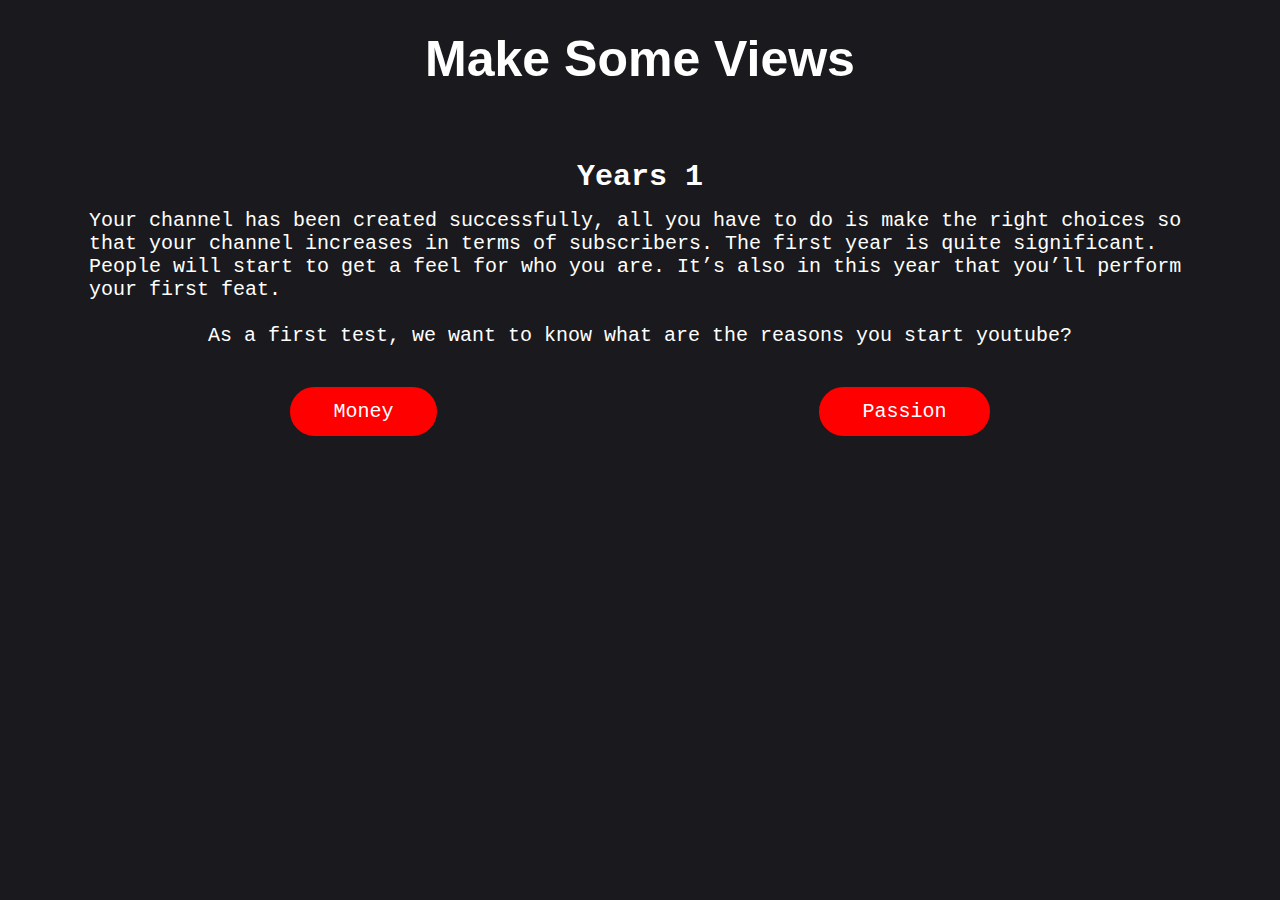
<file: Projet/index.html>
<!DOCTYPE html>
<html lang="en">

<head>
    <meta charset="UTF-8">
    <meta http-equiv="X-UA-Compatible" content="IE=edge">
    <meta name="viewport" content="width=device-width, initial-scale=1.0">
    <link rel="stylesheet" href="stylist.css" />
    <script defer src="game.js"></script>
    <title>Year1</title>
</head>

<body>

    <header>
        <h1>Make Some Views</h1>
    </header>

    <div class="container">

        <h2> Years 1 </h2>

        <div id="intro" class = "typing"> Your channel has been created successfully, all you have to do is make the right choices so that your channel increases in terms of subscribers. The first year is quite significant. People will start to get a feel for who you are. It’s also in this year that you’ll perform your first feat. <br> <br> </div>

        <div id="text1"> </div>

        <div class="btn-grid">
            <button id="btn1" class="btn"> Money </button>
            <button id="btn2" class="btn"> Passion </button>
        </div>

        <div id = "text2A">Well you've been on youtube for several months. However, you are stuck at 600 views per video, which is clearly not enough, you dream of reaching one million subscribers. </div>

        <div id="text2"></div>

        <div class="pictures">
            
            <img id="pic1" class="pic" src="picture/miniature1.png"/>
            <img id="pic2" class="pic" src="picture/miniature2.png"/>
            <img id="pic3" class="pic" src="picture/miniature3.png"/>
            <img id="pic4" class="pic" src="picture/miniature4.png"/>
        </div>

        <div id="text3">  </div>

        <div class = "input-grid">
            <div>
                <input type = "text" id = "input-get" autocomplete="off" required />
                <button id= "btn-get">ok</button>
            </div>
        </div>


        <div id="text4"> </div>


        <div class="btn-grid">
            <button id="SeeResult" class="btn" > Next year </button>
        </div>

        

    </div>


</body>

</html>
</file>
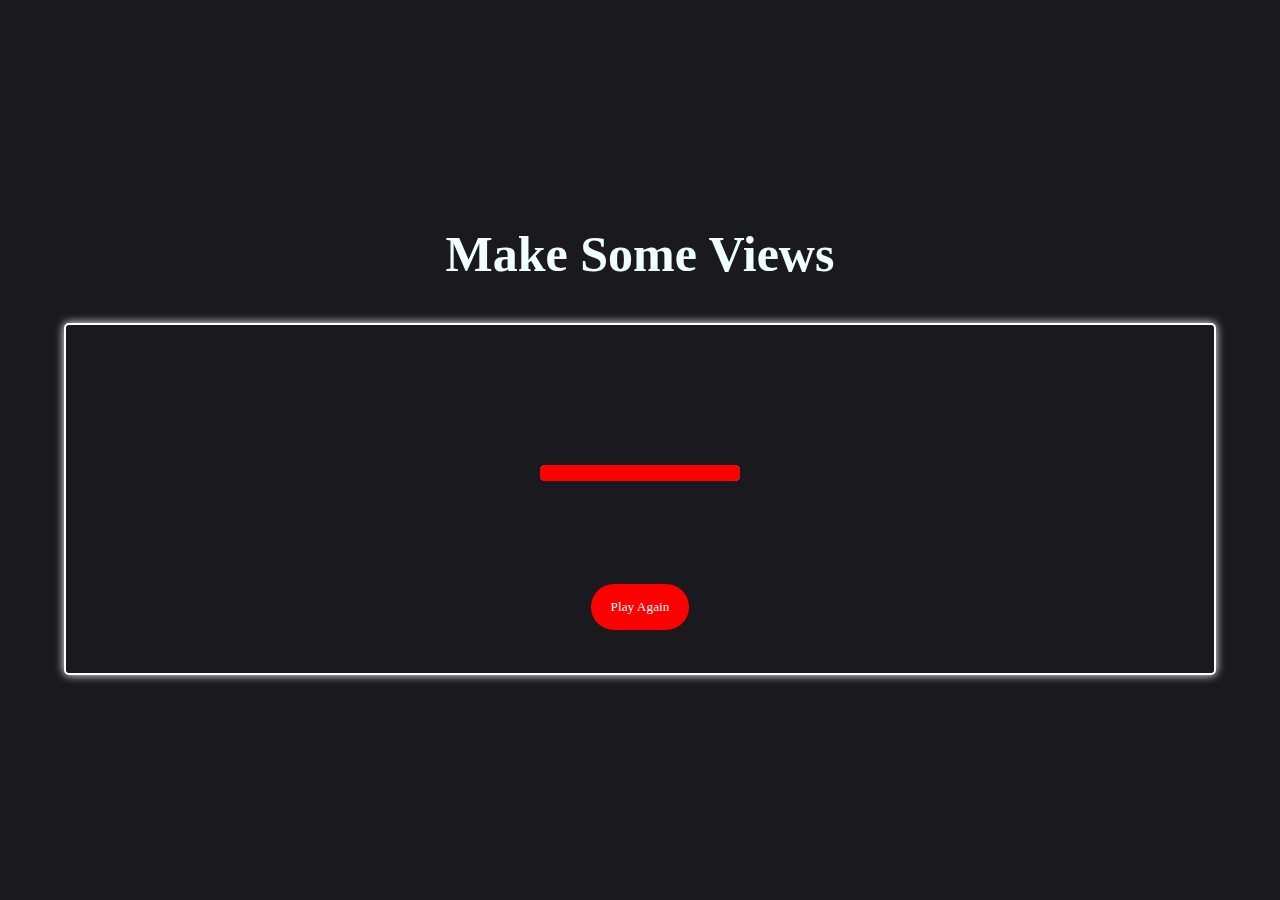
<file: Projet/end.html>
<!DOCTYPE html>
<html lang="en">

<head>
    <meta charset="UTF-8">
    <meta http-equiv="X-UA-Compatible" content="IE=edge">
    <meta name="viewport" content="width=device-width, initial-scale=1.0">
    <link rel="stylesheet" href="end.css" />
    <script defer src="end.js"></script>
    <title>Final Result</title>
</head>

<body>

    <h1> Make Some Views </h1>

    <div class="final">

        <div class = "text" id="successText"> </div>

        <div class="bar">
            <div id = "prog" class = "bar-stat"></div>
        </div>

        <div class = "text" id = "explanation"> </div>

        <button id = "playAgain"  class="button"> Play Again </button>

    </div>

</body>

</html>
</file>
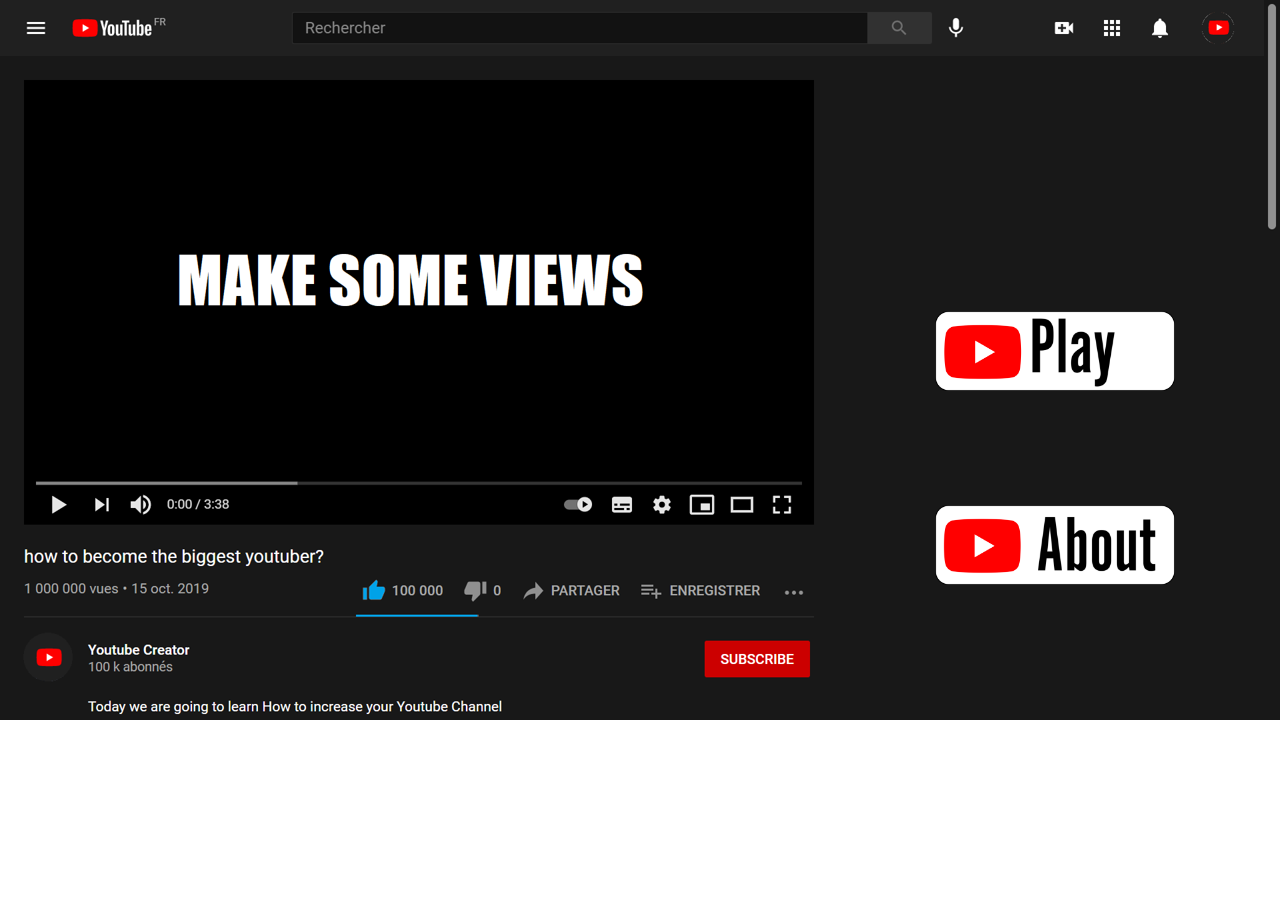
<file: Projet/first.html>
<!DOCTYPE html>
<html lang="en">

<head>
    <meta charset="UTF-8">
    <meta http-equiv="X-UA-Compatible" content="IE=edge">
    <meta name="viewport" content="width=device-width, initial-scale=1.0">
    <link rel="stylesheet" href="first.css" />
    <title>MAKE SOME VIEWS</title>
</head>

<body>

    <div class="button">
        <a href="gender.html"><img id="pic1"  class="pic" src="picture/btn_play.png" /></a>
        <a href="rules.html"><img id="pic2"  class="pic" src="picture/btn_about.png" /></a>

    </div>



</body>

</html>
</file>
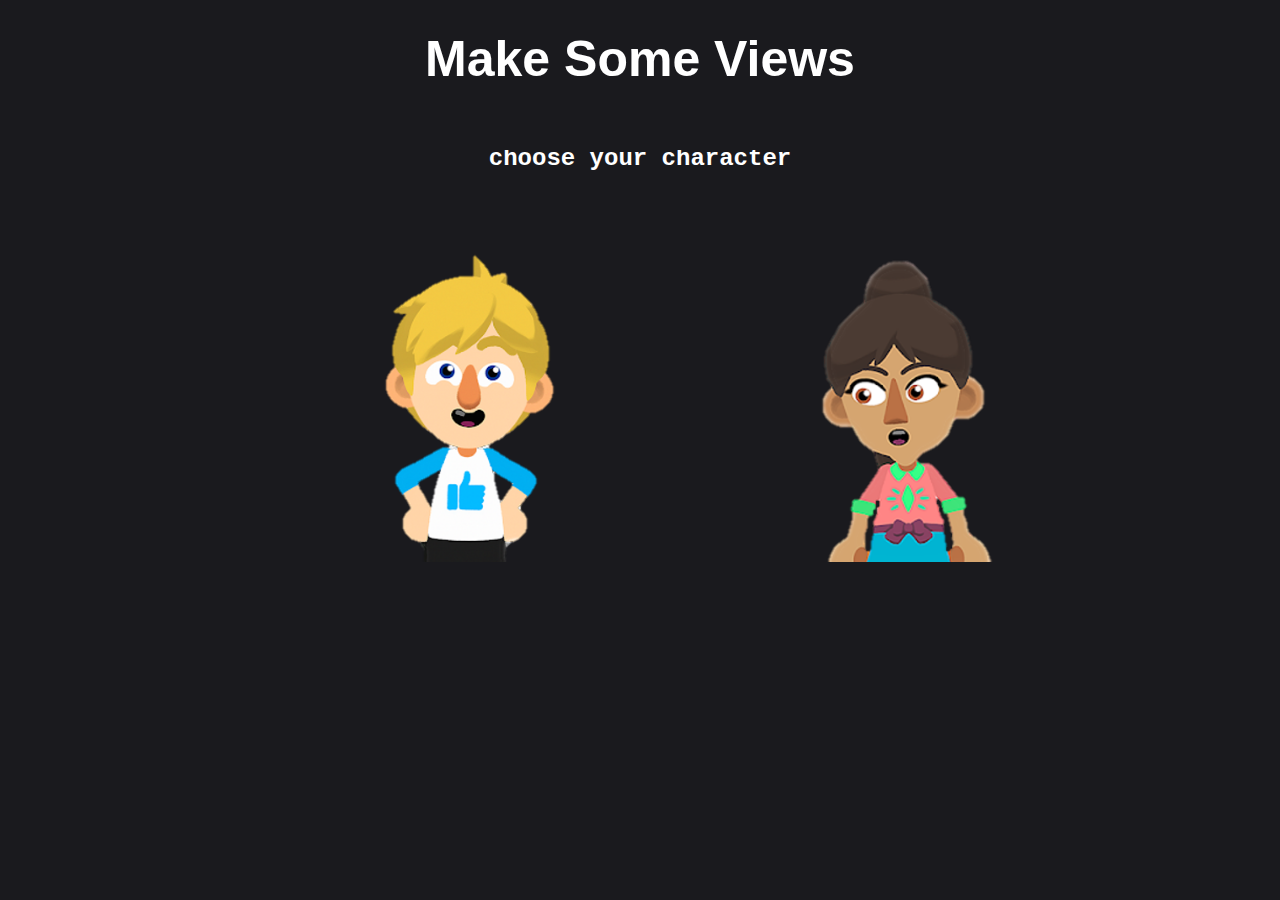
<file: Projet/gender.html>
<!DOCTYPE html>
<html lang="en">

<head>
    <meta charset="UTF-8">
    <meta http-equiv="X-UA-Compatible" content="IE=edge">
    <meta name="viewport" content="width=device-width, initial-scale=1.0">
    <link rel="stylesheet" href="intro.css" />
    <script defer src="gender.js"></script>
    <title>gender</title>
</head>

<body>

    <header>
        <h1>Make Some Views</h1>
    </header>


    <div class="container">

        <h2> choose your character </h2>

        <div class=" picturesGender ">

            <img id="picBoy" src="picture/boy.png" class="picgender" /></a>
        
            <img id="picGirl" src="picture/girl.png" class="picgender" /></a>
        </div>

        

    </div>

</body>

</html>
</file>
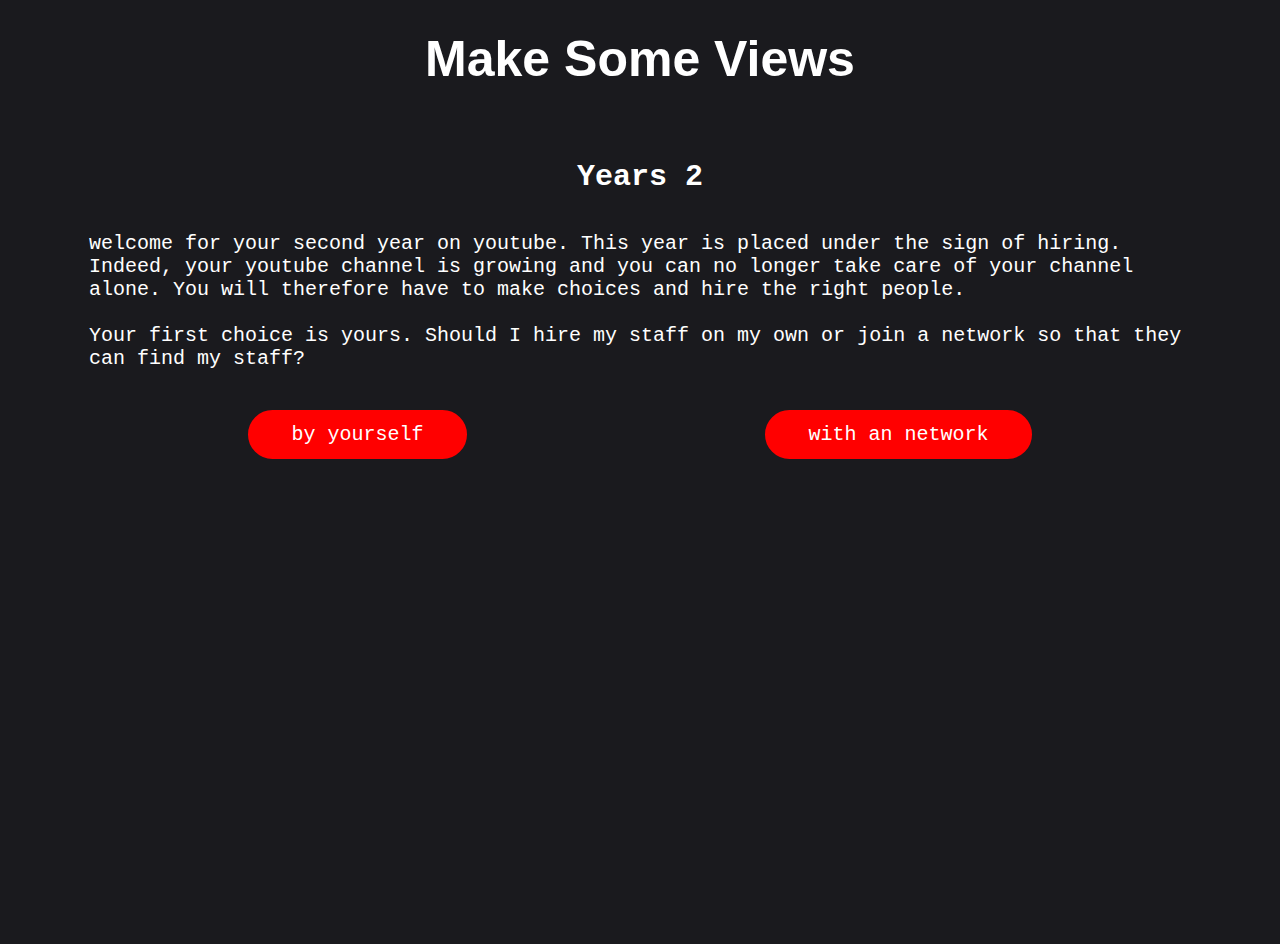
<file: Projet/index2.html>
<!DOCTYPE html>
<html lang="en">

<head>
    <meta charset="UTF-8">
    <meta http-equiv="X-UA-Compatible" content="IE=edge">
    <meta name="viewport" content="width=device-width, initial-scale=1.0">
    <link rel="stylesheet" href="stylist.css" />
    <script defer src="game2.js"></script>
    <title>Year2</title>
</head>

<body>

    <header>
        <h1>Make Some Views</h1>
    </header>

    <div class="container">

        <h2> Years 2 </h2>

        <br>
        <div id="text0"> </div>
        <br>

        <div id="text1"> </div>

        <div class="btn-grid">
            <button id="btn1" class="btn"> by yourself </button>
            <button id="btn2" class="btn"> with an network </button>
        </div>

        <div id="text2"></div>

        <div class="personnal">
            <div id="choiceOne"> Community Manager</div>
            <div id="choiceTwo"> Video Editor </div>
            <div id="choiceThree"> Production </div>
        </div>

        <div class = "engaged">
            <div class="forme">
                <input type="number" id="input_CM" min = "1" max = "3" autocomplete="off" required />
                <input type="number" id="input_VE" min = "1" max = "3" autocomplete="off" required />
                <input type="number" id="input_Prod" min = "1" max = "3" autocomplete="off" required />

            </div>
            <button id="btn-ok">ok</button>
        </div>


        <div id="text3"></div>

        <div id="buttonClass3" class="btn-grid">
            <button id="btn5" class="btn"> we make 50/50 of the profits</button>
            <button id="btn6" class="btn"> we don't pay them </button>
            <button id="btn7" class="btn"> 10% of what earns </button>
            <button id="btn8" class="btn"> a fixed salary by video </button>
        </div>

        <div id="text4"></div>

        <div id="buttonClass4" class="btn-grid">
            <button id="SeeResult" class="btn"> next year </button>
        </div>

    </div>

</body>

</html>
</file>
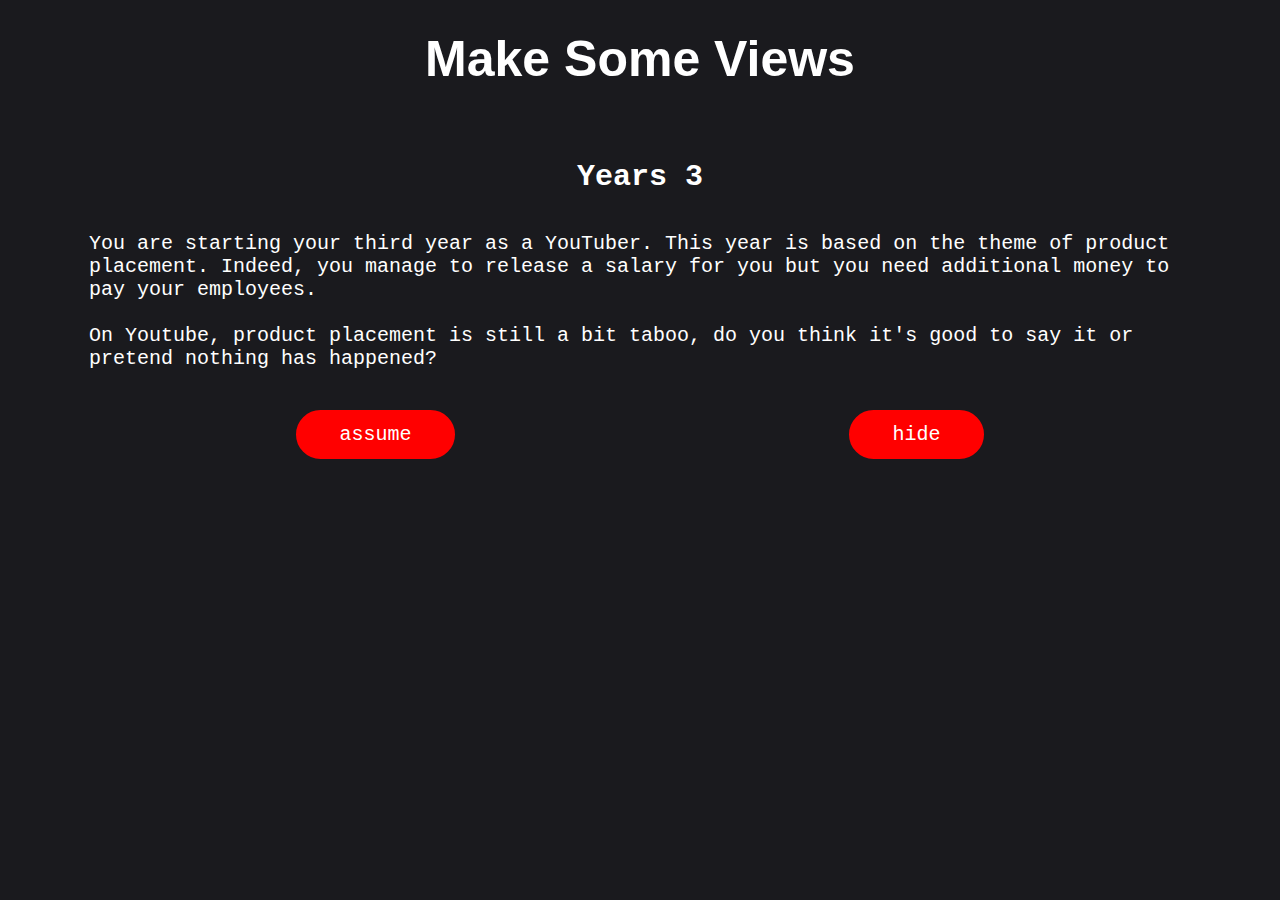
<file: Projet/index3.html>
<!DOCTYPE html>
<html lang="en">

<head>
    <meta charset="UTF-8">
    <meta http-equiv="X-UA-Compatible" content="IE=edge">
    <meta name="viewport" content="width=device-width, initial-scale=1.0">
    <link rel="stylesheet" href="stylist.css" />
    <script defer src="game3.js"></script>
    <title>Year3</title>
</head>

<body>

    <header>
        <h1>Make Some Views</h1>
    </header>

    <div class="container">

        <h2 id="yearThree"> Years 3 </h2>
        <br>
        <div id="text0"></div>
        <br>
        <div id="text1"></div>
        <div class="btn-grid">
            <button id="btn1" class="btn"> assume </button>
            <button id="btn2" class="btn"> hide </button>
        </div>

        <div id="text2"></div>

        <div class="cursor">
            <div class="slider">
                <div class="show-value">
                    <span id="current-value"> 100</span>
                </div>
                <input type="range" id="custom-slider" min="0" max="100" value="50" steps="1">
            </div>
            <div>
                <button id="btn-ok">ok</button>
            </div>
        </div>

        <div id="text3">  </div>

        <div class = "input-grid">
            <div>
                <input type = "text" id = "input-get" autocomplete="off" required />
                <button id= "btn-get">ok</button>
            </div>
        </div>

        <div id="text4"></div>
        

        <div id="buttonClass4" class="btn-grid">
            <button id="SeeResult" class="btn"> next year </button>
        </div>




    </div>

</body>

</html>
</file>
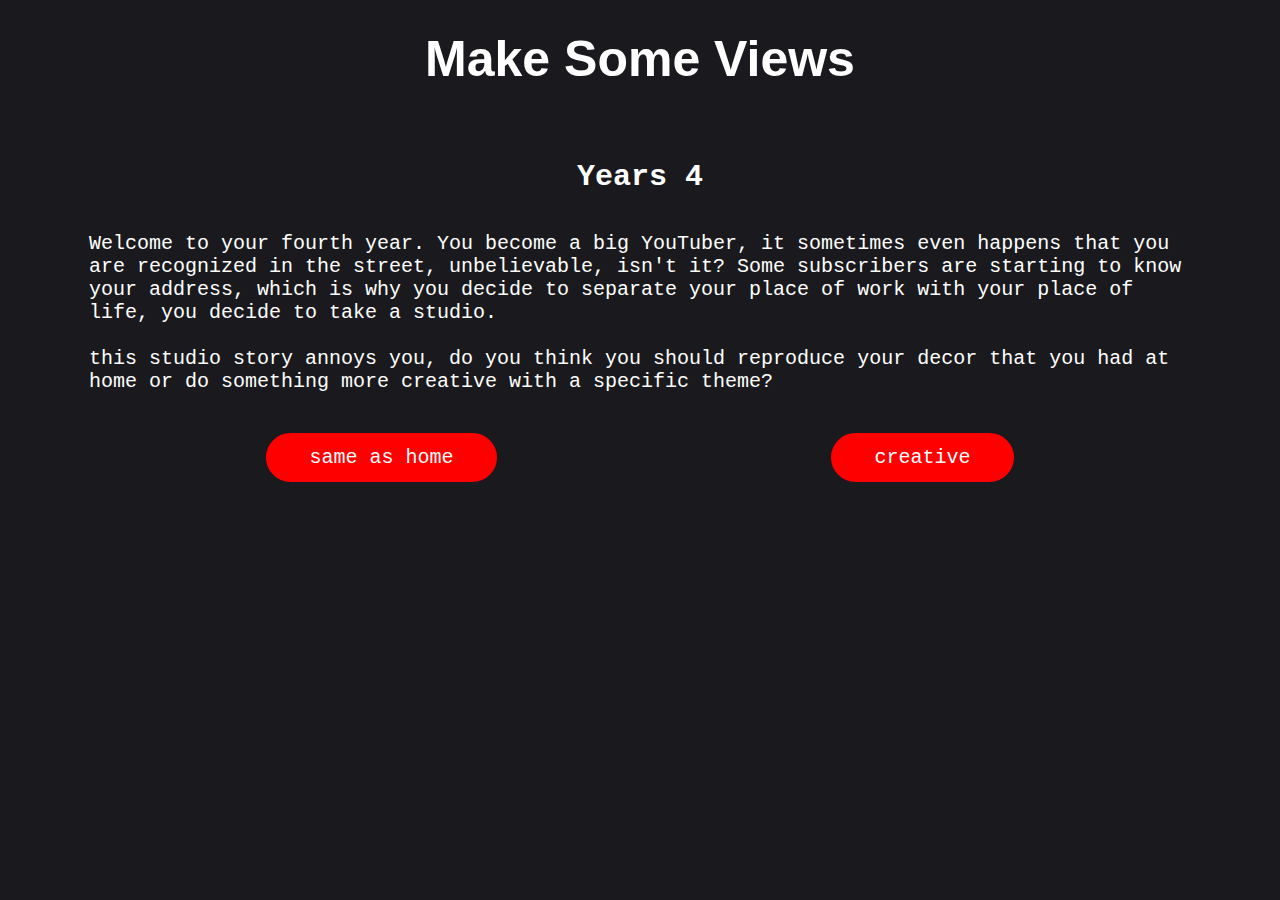
<file: Projet/index4.html>
<!DOCTYPE html>
<html lang="en">

<head>
    <meta charset="UTF-8">
    <meta http-equiv="X-UA-Compatible" content="IE=edge">
    <meta name="viewport" content="width=device-width, initial-scale=1.0">
    <link rel="stylesheet" href="stylist.css" />
    <script defer src="game4.js"></script>
    <title>Year4</title>
</head>

<body>

    <header>
        <h1>Make Some Views</h1>
    </header>

    <div class="container">

        <h2 id="yearFour"> Years 4 </h2>
        <br>
        <div id = text0></div>
        <br>
        <div id="text1"></div>

        <div class="btn-grid">
            <button id="btn1" class="btn"> same as home </button>
            <button id="btn2" class="btn"> creative </button>
        </div>

        <div id="text2"></div>
        <div class="pictures">
            <img id="pic1" class="pico" src="picture/gamingSTUDIO.png" />
            <img id="pic2" class="pico" src="picture/lifestyleSTUDIO.png" />
            <img id="pic3" class="pico" src="picture/cultureSTUDIO.png" />
        </div>

        <div id="text3"></div>

        <div class="check">
            <div id="check" class="checkit">

                <div class="group">
                    <div class="each">
                        <input type="checkbox" class="checks" id="computer">
                        <label for="computer"> computer </label>
                    </div>
                    <div class="each">
                        <input type="checkbox" class="checks" id="curiosityObject">
                        <label for="curiosityObject"> curiosity Object </label>
                    </div>
                    <div class="each">
                        <input type="checkbox" class="checks" id="light">
                        <label for="light"> light </label>
                    </div>

                </div>

                <div class="group">

                    <div class="each">
                        <input type="checkbox" class="checks" id="camera">
                        <label for="camera"> camera </label>
                    </div>
                    <div class="each">
                        <input type="checkbox" class="checks" id="polaroid">
                        <label for="polaroid"> polaroid </label>
                    </div>
                    <div class="each">
                        <input type="checkbox" class="checks" id="videoGames">
                        <label for="videoGames"> video Games </label>
                    </div>

                </div>

                <div class="group">

                    <div class="each">
                        <input type="checkbox" class="checks" id="candle">
                        <label for="candle"> candle </label>
                    </div>
                    <div class="each">
                        <input type="checkbox" class="checks" id="micro">
                        <label for="micro"> micro </label>
                    </div>
                    <div class="each">
                        <input type="checkbox" class="checks" id="bulb">
                        <label for="bulb"> bulb </label>
                    </div>

                </div>

                <div class="group">

                    <div class="each">
                        <input type="checkbox" class="checks" id="terrestrialGlobe">
                        <label for="terrestrialGlobe"> terrestrial Globe </label>

                    </div>
                    <div class="each">
                        <input type="checkbox" class="checks" id="vegetation">
                        <label for="vegetation"> vegetation </label>

                    </div>
                    <div class="each">
                        <input type="checkbox" class="checks" id="book">
                        <label for="book"> book </label>

                    </div>

                </div>
                <div class="group">

                    <div class="each">
                        <input type="checkbox" class="checks" id="streamDeck">
                        <label for="streamDeck"> streamDeck </label>

                    </div>
                    <div class="each">
                        <input type="checkbox" class="checks" id="headphone">
                        <label for="headphone"> headphone </label>

                    </div>
                    <div class="each">
                        <input type="checkbox" class="checks" id="makeUp">
                        <label for="makeUp"> makeUp </label>

                    </div>

                </div>

                <button id="btn-ok"> ok </button>
            </div>
        </div>


        <div id="text4"></div>

        <div class="btn-grid">
            <button id="SeeResult" class="btn"> next year </button>
        </div>


    </div>

</body>

</html>
</file>
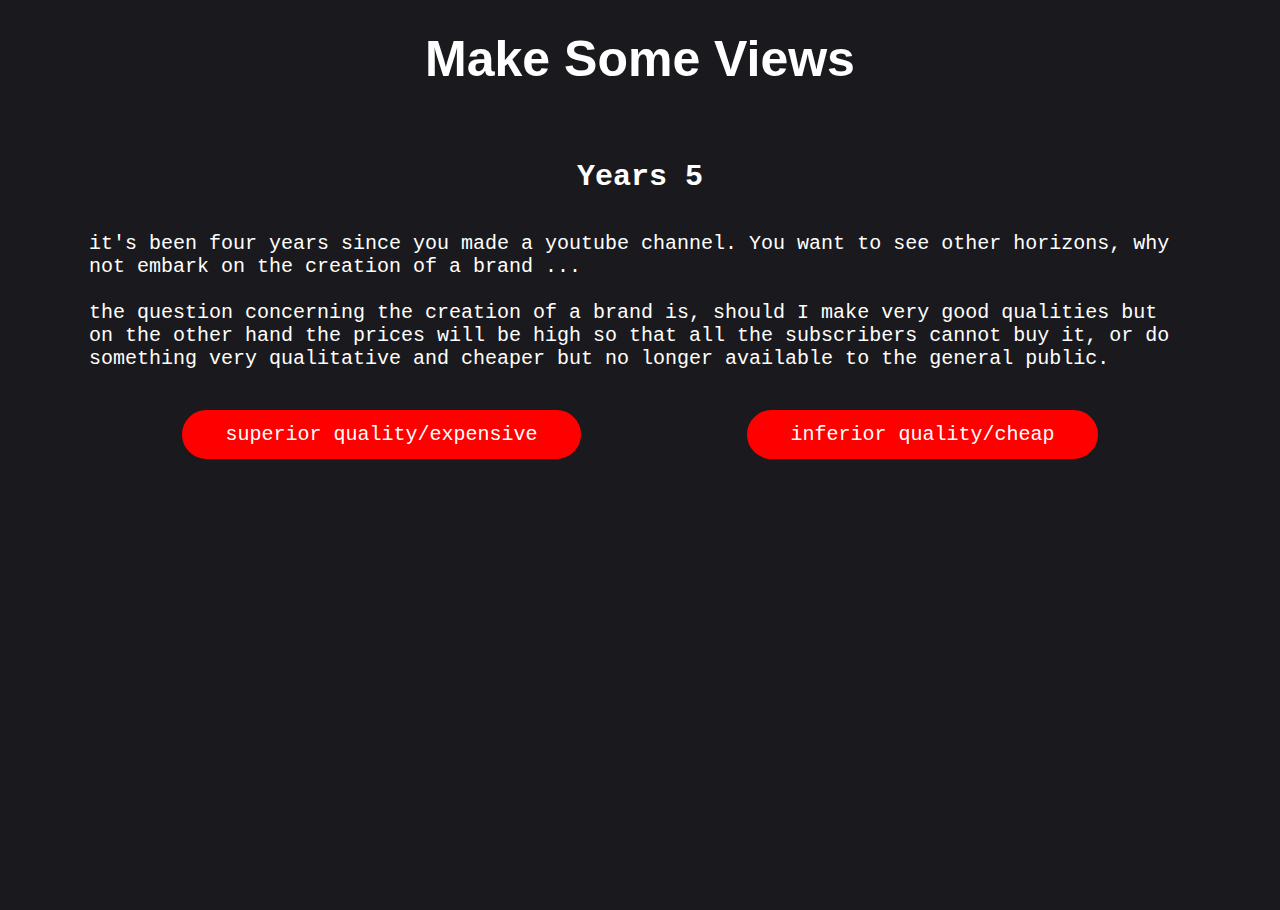
<file: Projet/index5.html>
<!DOCTYPE html>
<html lang="en">

<head>
    <meta charset="UTF-8">
    <meta http-equiv="X-UA-Compatible" content="IE=edge">
    <meta name="viewport" content="width=device-width, initial-scale=1.0">
    <link rel="stylesheet" href="stylist.css" />
    <script defer src="game5.js"></script>
    <title>Year5</title>
</head>

<body>

    <header>
        <h1>Make Some Views</h1>
    </header>

    <div class="container">

        <h2 id="yearFive"> Years 5 </h2>

        <br>
        <div id="text0"></div>
        <br>
        <div id="text1"></div>

        <div class="btn-grid">
            <button id="btn1" class="btn"> superior quality/expensive </button>
            <button id="btn2" class="btn"> inferior quality/cheap </button>
        </div>


        <div id="text2"></div>
        <br>
        <br>

        <div class="description">
            <p id="brand3" class="text"> book</p>
            <p id="brand2" class="text"> clothe brand</p>
            <p id="brand1" class="text"> mobile application game</p>

        </div>
        <div class="pictures">
            <img id="pic3" class="pic" src="picture/book.png" />
            <img id="pic2" class="pic" src="picture/clothe.png" />
            <img id="pic1" class="pic" src="picture/phone.png" />

        </div>


        <div id="text3"></div>
        <div id="buttonClass2" class="btn-grid">
            <button id="btn3" class="btn"> promo codes </button>
            <button id="btn4" class="btn"> concerts in Europe </button>
            <button id="btn5" class="btn"> a dedication tour </button>
            <button id="btn6" class="btn"> do ops with other youtubers </button>
        </div>

        <div id="text4"></div>

        <div id="buttonClass4" class="btn-grid">
            <button id="SeeResult" class="btn"> Show Result </button>
        </div>
    </div>

</body>

</html>
</file>
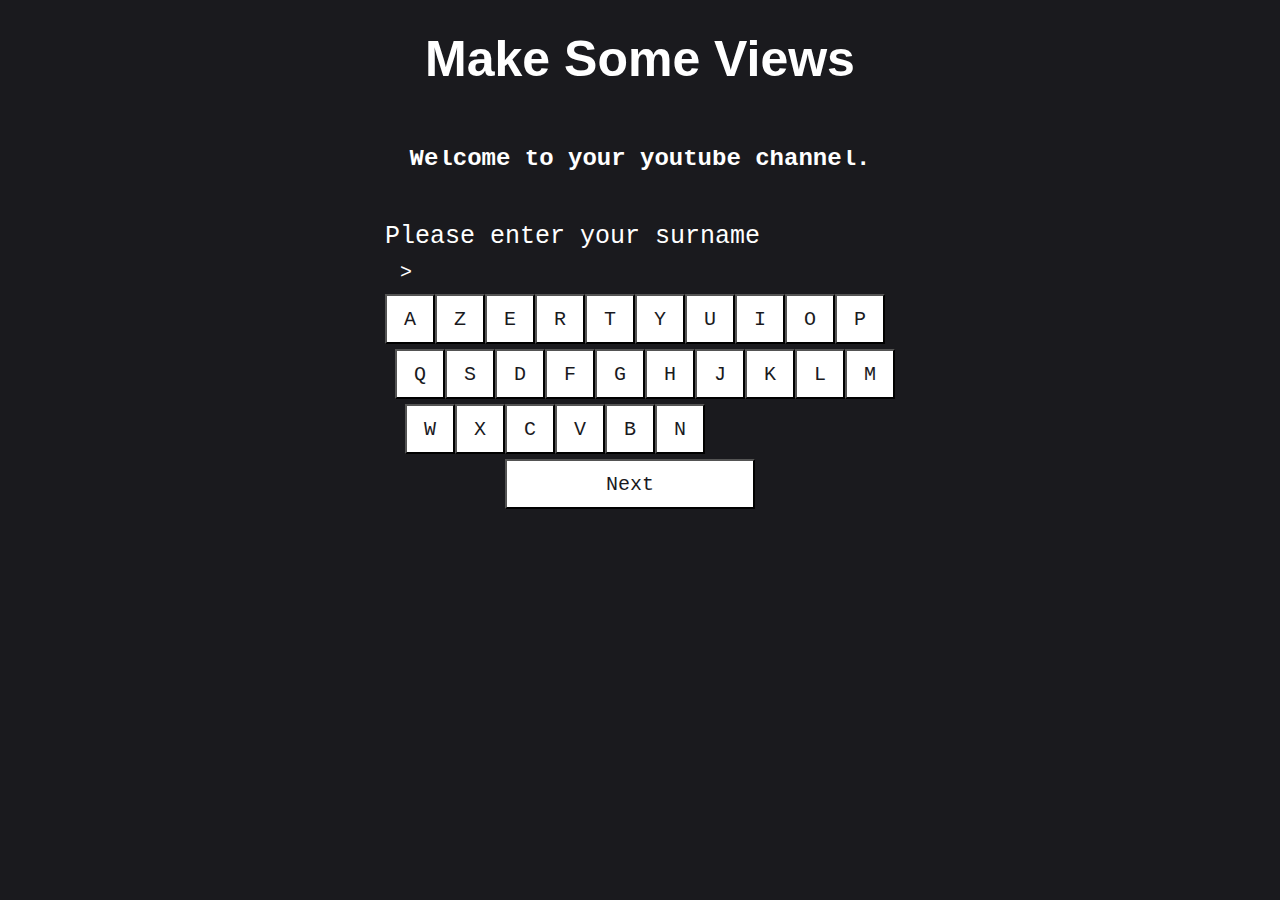
<file: Projet/name.html>
<!DOCTYPE html>
<html lang="en">

<head>
    <meta charset="UTF-8">
    <meta http-equiv="X-UA-Compatible" content="IE=edge">
    <meta name="viewport" content="width=device-width, initial-scale=1.0">
    <link rel="stylesheet" href="intro.css" />
    <script defer src="name.js"></script>
    <title>name</title>
</head>

<body>

    <header>
        <h1>Make Some Views</h1>
    </header>

    <div class="container">

        <h2> Welcome to your youtube channel.</h2>


        <div class="text"> Please enter your surname</h1>

            <div id="name" class="text"> > </div>

            <div class="clavier">
                <div class="lineOne">
                    <button id="btnA" class="keyboard"> A </button>
                    <button id="btnZ" class="keyboard"> Z </button>
                    <button id="btnE" class="keyboard"> E </button>
                    <button id="btnR" class="keyboard"> R </button>
                    <button id="btnT" class="keyboard"> T </button>
                    <button id="btnY" class="keyboard"> Y </button>
                    <button id="btnU" class="keyboard"> U </button>
                    <button id="btnI" class="keyboard"> I </button>
                    <button id="btnO" class="keyboard"> O </button>
                    <button id="btnP" class="keyboard"> P </button>
                </div>

                <div class="lineTwo">
                    <button id="btnQ" class="keyboard"> Q </button>
                    <button id="btnS" class="keyboard"> S </button>
                    <button id="btnD" class="keyboard"> D </button>
                    <button id="btnF" class="keyboard"> F </button>
                    <button id="btnG" class="keyboard"> G </button>
                    <button id="btnH" class="keyboard"> H </button>
                    <button id="btnJ" class="keyboard"> J </button>
                    <button id="btnK" class="keyboard"> K </button>
                    <button id="btnL" class="keyboard"> L </button>
                    <button id="btnM" class="keyboard"> M </button>

                </div>

                <div class="lineThree">
                    <button id="btnW" class="keyboard"> W </button>
                    <button id="btnX" class="keyboard"> X </button>
                    <button id="btnC" class="keyboard"> C </button>
                    <button id="btnV" class="keyboard"> V </button>
                    <button id="btnB" class="keyboard"> B </button>
                    <button id="btnN" class="keyboard"> N </button>
                </div>

                <button id="btn_name" class="keyboard"> Next </button>
                
            </div>

        


        </div>




</body>

</html>
</file>
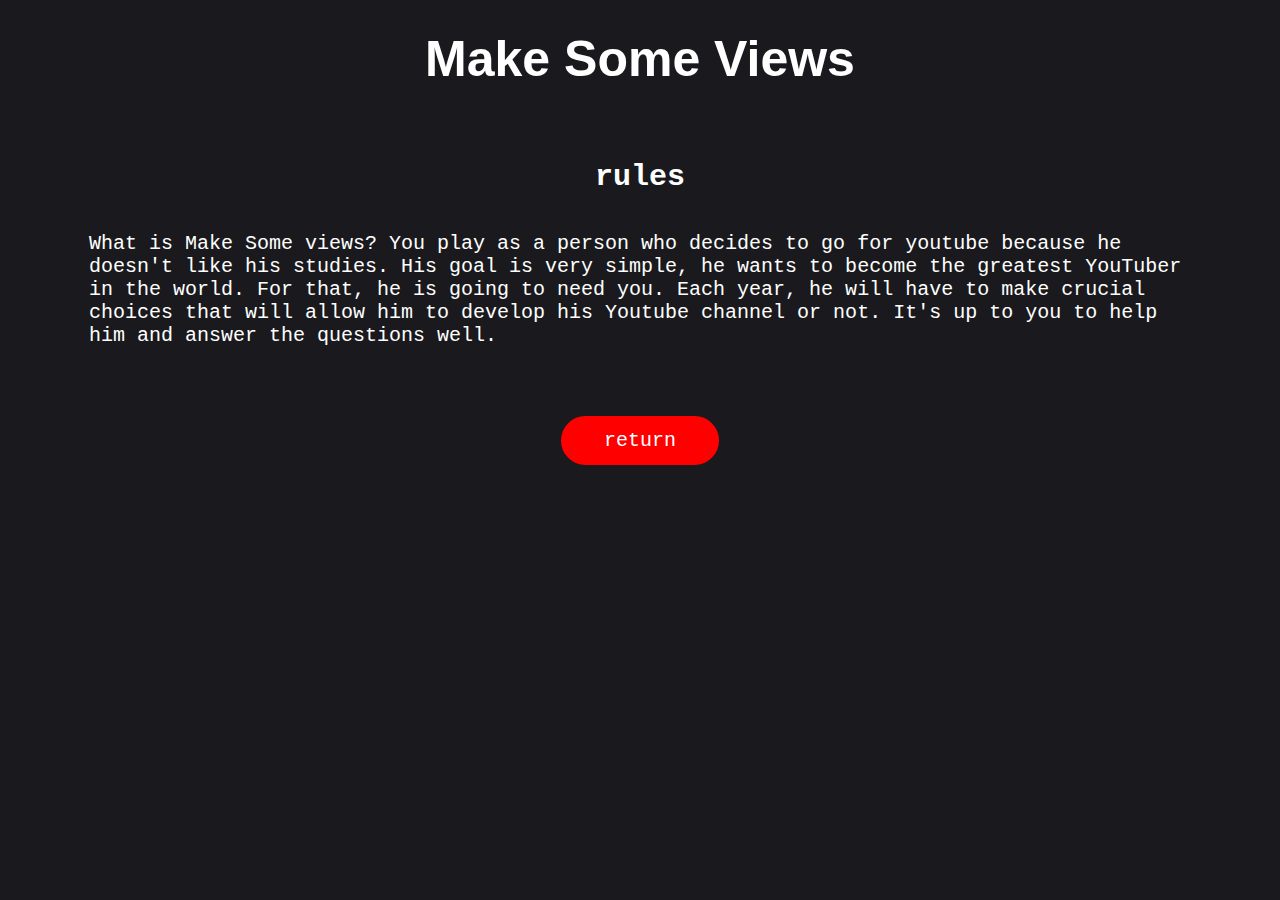
<file: Projet/rules.html>
<!DOCTYPE html>
<html lang="en">
<head>
    <meta charset="UTF-8">
    <meta http-equiv="X-UA-Compatible" content="IE=edge">
    <meta name="viewport" content="width=device-width, initial-scale=1.0">
    <link rel="stylesheet" href="stylist.css" />
    <title>Rules</title>
</head>
<body>
    <header>
        <h1>Make Some Views</h1>
    </header>

    

    <div class = "container">
        <h2>rules</h2>

        <br>
        <p>
            What is Make Some views? You play as a person who decides to go for youtube because he doesn't like his studies. His goal is very simple, he wants to become the greatest YouTuber in the world.
For that, he is going to need you. Each year, he will have to make crucial choices that will allow him to develop his Youtube channel or not. It's up to you to help him and answer the questions well.
        </p>

        <br><br><br>
       
        <a href = "first.html" id="btn1" class="btn"> return </a>



    </div>
    
</body>
</html>
</file>
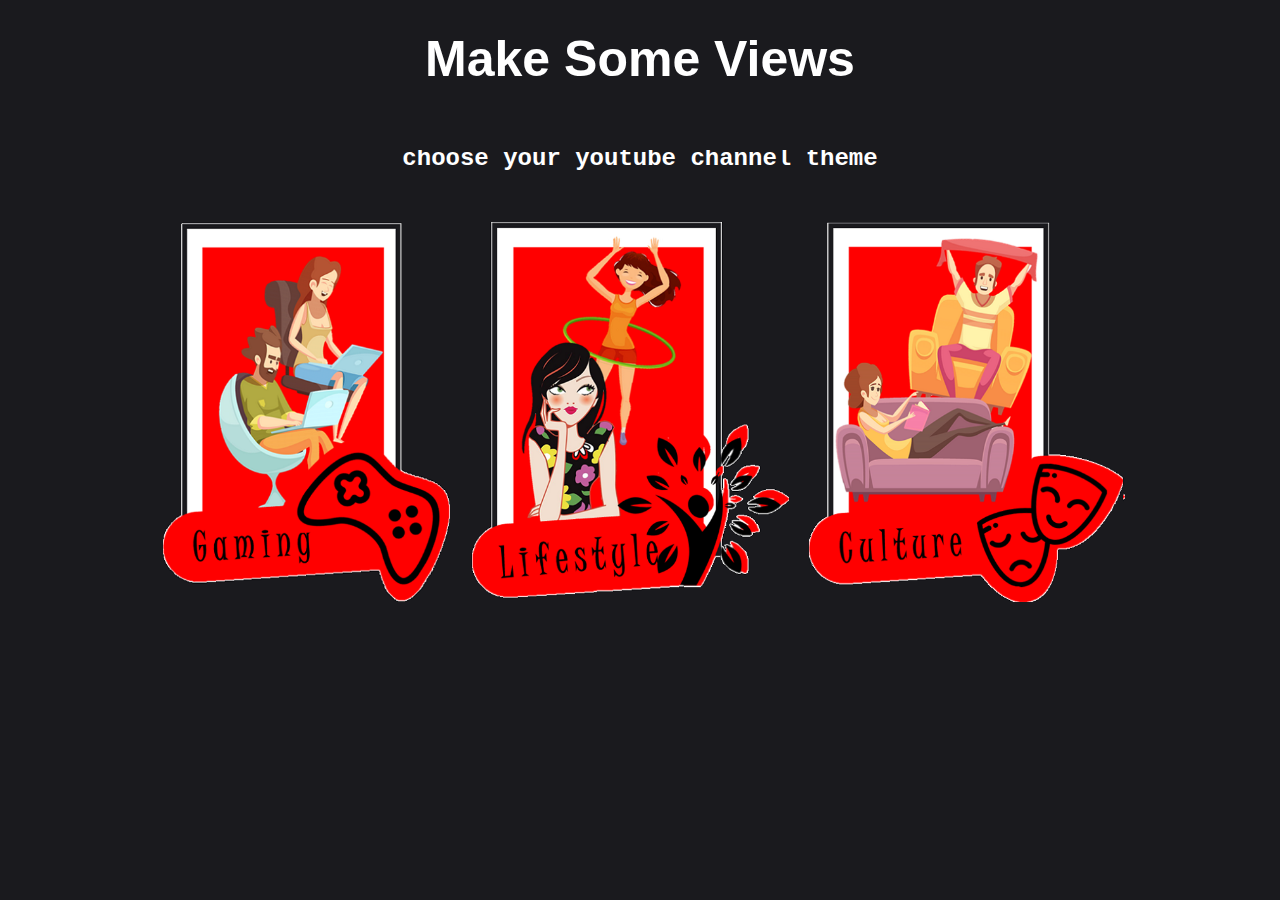
<file: Projet/theme.html>
<!DOCTYPE html>
<html lang="en">

<head>
    <meta charset="UTF-8">
    <meta http-equiv="X-UA-Compatible" content="IE=edge">
    <meta name="viewport" content="width=device-width, initial-scale=1.0">
    <title>theme</title>
    <link rel="stylesheet" href="intro.css" />
    <script defer src="theme.js"></script>
</head>

<body>

    <header>
        <h1>Make Some Views</h1>
    </header>

    <div class="container">

        <h2> choose your youtube channel theme</h2>

            <div class= "pictures ">

                <img id="picgaming" src="picture/gaming.png" class="pictheme" /></a>
                <img id="piclifestyle" src="picture/lifestyle.png" class="pictheme" /></a>
                <img id="picculture" src="picture/culture.png" class="pictheme" /></a>
    
            </div>


    </div>

</body>

</html>
</file>
<file: Projet/stylist.css>
*, *,::before, *::after{
    box-sizing: border-box;
    font-family: "Courier New", Impact, "Arial Black", Arial, Verdana, sans-serif;
    color: white;
    padding: 0%;
    margin: 0%;
}

body{
    height: 100%;
    width: 100%;
    display: flex;
    flex-direction:column;
    align-items: center;
    color: rgb(252, 252, 252);
    background: rgb(26, 26, 30);
    padding-bottom: 100px;
    font-size: 20px;
}

.container{
    display:flex;
    width: 90%;
    margin-top: 120px;
    flex-direction:column;
    align-items: center;
    padding: 25px;
}

header {
    position: fixed;
    height: 150px;
    width: 100%;
  }

header h1{
    padding: 30px;
    align-items: center;
    text-align: center;
    font-size: 50px;
    font-family: Impact, "Arial Black", Arial, Verdana, sans-serif;
    background-color: rgb(26,26,30);
}

h2{
    padding: 5px;
    margin: 10px;
}

.btn-grid{
    display: flex;
    align-items: center;
    justify-content: space-around;
    width: 100%;
    gap: 20px;
    padding: 20px;
    margin-top: 20px;
    margin-bottom: 20px;
}

#btn1{
    text-decoration: none;
}

.btn{
    background-color: rgb(255, 0, 0);
    border: 3px solid hsl(0, 100%, 50%);
    border-radius: 50px;
    padding: 10px 40px;
    outline: none;
    font-size: 20px;
}

.btn:hover{
    background-color: rgb(170, 0, 0);
    border-color: rgb(165, 0, 0);
}

.pictures{
    display: flex;
    align-items: center;
    justify-content: space-around;
    width: 100%;
    margin-top: 30px;
    margin-bottom: 30px;
}

.pic{
    width: 250px;
    padding: 15px;
}

.pic:hover{
    padding: 0px;

}

.pico{
    width: 350px;
    padding: 30px;
}

.pico:hover{
    padding: 5px;

}

.input-grid{
    padding: 20px;
}

#input-get{
   font-size: 25px ;
   color: rgb(255, 255, 255);
   background-color: rgb(26, 26, 30);
   margin-top: 50px;
   border: none; 
   outline: none;
   border-bottom: 2px solid rgb(255, 4, 4);
   
}

#btn-ok{
    padding: 10px 25px;
    margin-bottom: 30px;
    margin-top: 40px;
    margin-left: 10px;
    background-color: rgb(255, 0, 0);
    border: 3px solid hsl(0, 100%, 50%);
    border-radius: 50px;
}

#btn-ok:hover{
    background-color: rgb(170, 0, 0);
    border-color: rgb(165, 0, 0);
}

#btn-get{
    padding: 10px 25px;
    margin-left: 20px;
    background-color: rgb(255, 0, 0);
    border: 3px solid hsl(0, 100%, 50%);
    border-radius: 50px;
}

#btn-get:hover{
    background-color: rgb(170, 0, 0);
    border-color: rgb(165, 0, 0);
}

.personnal{
    display: flex;
    width: 100%;
    height: 50px;
    align-items: center;
    justify-content: space-around;
    margin-top: 50px;
    margin-bottom: 20px ;
    text-align: center;
    font-size: 20px;
}

#choiceOne, #choiceTwo, #choiceThree{
    padding-top: 10px ;
    padding-bottom: 10px ;
    width: 20%;
    background-color: rgb(226, 21, 21);
    border-radius: 50px;
    
}

.engaged{
    display: flex;
    flex-direction:column;
    align-items: center;
    justify-content: center;
    
}

.forme{
    width: 100% ;
    height:40px;
    display: flex;
    align-items: center;
    gap:300px;
    justify-content: space-around;
    
}

.forme input{
    width: 70px;
    height: 100%;
    font-size: 20px ;
    color: rgb(255, 255, 255);
    background-color: rgb(26, 26, 30);
    text-align: center;
    border: none; 
    outline: none;
    border-bottom: 2px solid rgb(255, 4, 4);
}

.cursor{
    width: 100%;
    display: flex;
    flex-direction:row;
    margin: 40px;
    margin-left:730px;
    
}

.slider{
    width: 400px;
}

.slider .show-value{
    position: relative;
    width: 100%;
    height: 55px;
}

.slider .show-value span{
    position:absolute;
    width:  45px;
    height: 45px ;
    background: rgb(255, 255, 255);
    color: firebrick;
    text-align: center;
    line-height: 45px;
    border-radius: 50%;
    transform: translateX(-50%) scale(0) ;
    transform-origin: bottom ;
    transition: transform 300ms ease-in-out;
}

.slider .show-value span.active{
    transform:translateX(-50%) scale(1);
}

#custom-slider{
    -webkit-appearance: none;
    width: 100%;
    height: 2px;
    background: cornsilk;
    border-radius: 2px;
    outline: none;
    border: none;
}

.slider input[type = "range"]::-webkit-slider-thumb{
    -webkit-appearance: none;
    width: 15px;
    height: 30px;
    background: rgb(212, 3, 3);
    border-radius: 10px;
    cursor: pointer;
}

.check{
    margin-top: 30px;
}

.checkit{
    width: 1200px;
    display: flex;
    align-items: center;
    justify-content: space-around;
    flex-direction:row;

}

.checkit .group{
    padding: 8px 48px;
    margin: 8px;
    display: flex;
    text-align: center;
    justify-content: space-around;
    flex-direction:row;
}

.checkit .each{
    width: 150px;
}

input[type = "checkbox"]{
    display: none;
}
label{
    position: relative;
}

label::before{
    content: "";
    background: url("picture/circle.png");
    background-position: center;
    background-size: contain;
    background-repeat: no-repeat;
    width: 32px;
    height: 32px;
    position: absolute;
    left: -44px;
    top: -8px;

    transform: scale(0) rotateZ(180deg);
    transition: all 0.4s cubic-bezier(0.54, 0.01, 0, 1.49);
}

input[type = "checkbox"]:checked + label::before{
    transform: scale(1) rotateZ(0deg);
}

label::after{
    content: "";
    border: 2px solid rgb(226, 21, 21);
    width: 26px;
    height: 26px;
    position: absolute;
    left: -41px;
    top: -4px;
    border-radius: 50%;
}

.description{
    display: flex;
    align-items: center;
    justify-content: space-around;
    gap: 30px;
    width: 100%;
    padding: 10px;
}

.text{
    width: 200px;
    text-align: center;
}
</file>
<file: Projet/end.css>
*, *,::before, *::after{
    box-sizing: border-box;
    padding:0;
    margin:0;
    font-family: Georgia, 'Times New Roman', Times, serif;
    color: azure;
}

root {
    --size: 50%;
  }

body{
    flex-direction:column;
    display:flex;
    align-items: center;
    justify-content: center;
    width: 100vw;
    height: 100vh;
    background-color: rgb(26, 26, 30);
}

.final{
    display:flex;
    align-items: center;
    justify-content: center;
    width: 1200px;
    max-width: 90%;
    padding: 40px;
    margin-top: 40px;
    border: 2px solid hsl(0, 0%, 100%);
    border-radius: 5px;
    flex-direction: column;
    background-color: rgb(26, 26, 30);
    box-shadow: 0 0 10px rgb(255, 255, 255);
}

h1{
    font-size: 50px;
    text-align: center;

}

.final{
    text-align: center;
}

.text{
    font-size: 20px;
    margin: 50px;
}

.bar{
    width: 200px;
    height: 16px;
    background: rgb(255, 255, 255);
    border-radius: 5px;
    box-shadow: inset 5px 5px 10px #2C2C2C, inset -5px -5px 10px #5C5C5C;
}

.bar-stat{
    padding: 8px 20px;
    border-radius: 5px;
    text-shadow: 0 0 5px #000;
}

#prog{
    background: rgb(255, 0, 0);
    animation: progSlide 1.5s cubic-bezier(0.33,1,0.68, 1)forwards;
}



@keyframes progSlide{
    0%{width: 0%;
    }
    100%{width: var(--footer-size) ;
    }
}

.button{
    background: rgb(255, 0, 0);
    padding-left: 20px;
    padding-right: 20px;
    padding-top: 15px;
    padding-bottom: 15px;
    border: 3px solid rgb(26, 26, 30);
    border-radius: 500px;
}

.button:hover{
    background-color: rgb(170, 0, 0);
    border-color: rgb(165, 0, 0);
}
</file>
<file: Projet/first.css>
*, *,::before, *::after{
    box-sizing: border-box;
    margin: 0;
    padding: 0;
    font-family: Georgia, 'Times New Roman', Times, serif; 
}

body{
    background-image: url("picture/background.png") ; 
    background-size: 100%;
    background-repeat: no-repeat;
    background-attachment: fixed;
    height: 100vh;
    display: flex;
    justify-content: center;
    align-items: center;
}

.button{
    width: 100%;
    display: flex;
    align-items: flex-end;
    flex-direction: column;
    margin-right: 50px;
}

.pic{
    margin: 50px;
    width: 250px;
    border-color: yellow;
    padding: 5px;
}

#pic1:hover{
    background-color: rgb(165, 0, 0);
    border-radius: 20px;
}

#pic2:hover{
    background-color: rgb(165, 0, 0);
    border-radius: 20px;
}
</file>
<file: Projet/intro.css>
*, *,::before, *::after{
    box-sizing: border-box;
    font-family: "Courier New", Impact, "Arial Black", Arial, Verdana, sans-serif;
    background: rgb(26, 26, 30);
    color: white;
    padding: 0%;
    margin: 0%;
}

body{
    height: 100%;
    width: 100%;
    display: flex;
    flex-direction:column;
    align-items: center;
    color: azure;
    padding-bottom: 100px;
}

.container{
    display:flex;
    width: 80%;
    margin-top: 170px;
    flex-direction:column;
    align-items: center;
    padding: 25px;
}

header {
    position: fixed;
    height: 150px;
    width: 100%;
  }

header h1{
    padding: 30px;
    align-items: center;
    text-align: center;
    font-size: 50px;
    font-family: Impact, "Arial Black", Arial, Verdana, sans-serif;
    background-color: rgb(26,26,30);
}

h2{
    margin-bottom: 40px;
    margin-top: -50px;
}


.picturesGender{
    width: 80%;
    display: flex;
    align-items: center;
    justify-content: space-around;
}

.picgender{
    margin: 20px 100px;
    padding: 20px;
    height: 350px;
}

#picBoy:hover
{
    padding: 0px;
}

#picGirl:hover
{
    padding: 0px;
}

.pictures{
    width: 100%;
    display: flex;
    align-items: center;
    justify-content: space-around;
}

.pictheme{
    height: 400px;
    padding: 10px;
}

#picgaming:hover{
    padding: 0px;
    background-color: rgb(175, 0, 0);
}

#piclifestyle:hover{
    padding: 0px;
    background-color: rgb(175, 0, 0);
}

#picculture:hover{
    padding: 0px;
    background-color: rgb(175, 0, 0);
}

.clavier{
    display: flex;
    flex-direction: column;
}

.text{
    font-size: 25px;
    padding: 5px;
    margin: 5px;
}

.lineTwo{
    margin-left: 10px;
}

.lineThree{
    margin-left: 20px;
}


.keyboard{
    float: left;
    width:50px;
    height: 50px;
    margin-bottom: 5px;
    font-size: 20px;
    background-color:rgb(255, 255, 255);
    color: rgb(26, 26, 30);
    padding: 5px 10px;
    outline: none;
}

#btn_name{
    width:250px;
    margin-left: 120px;
}

#name{
    font-size: 20px;
    padding-left: 15px;
    padding-top: 10px;
    padding-bottom: 10px;
}
</file>
